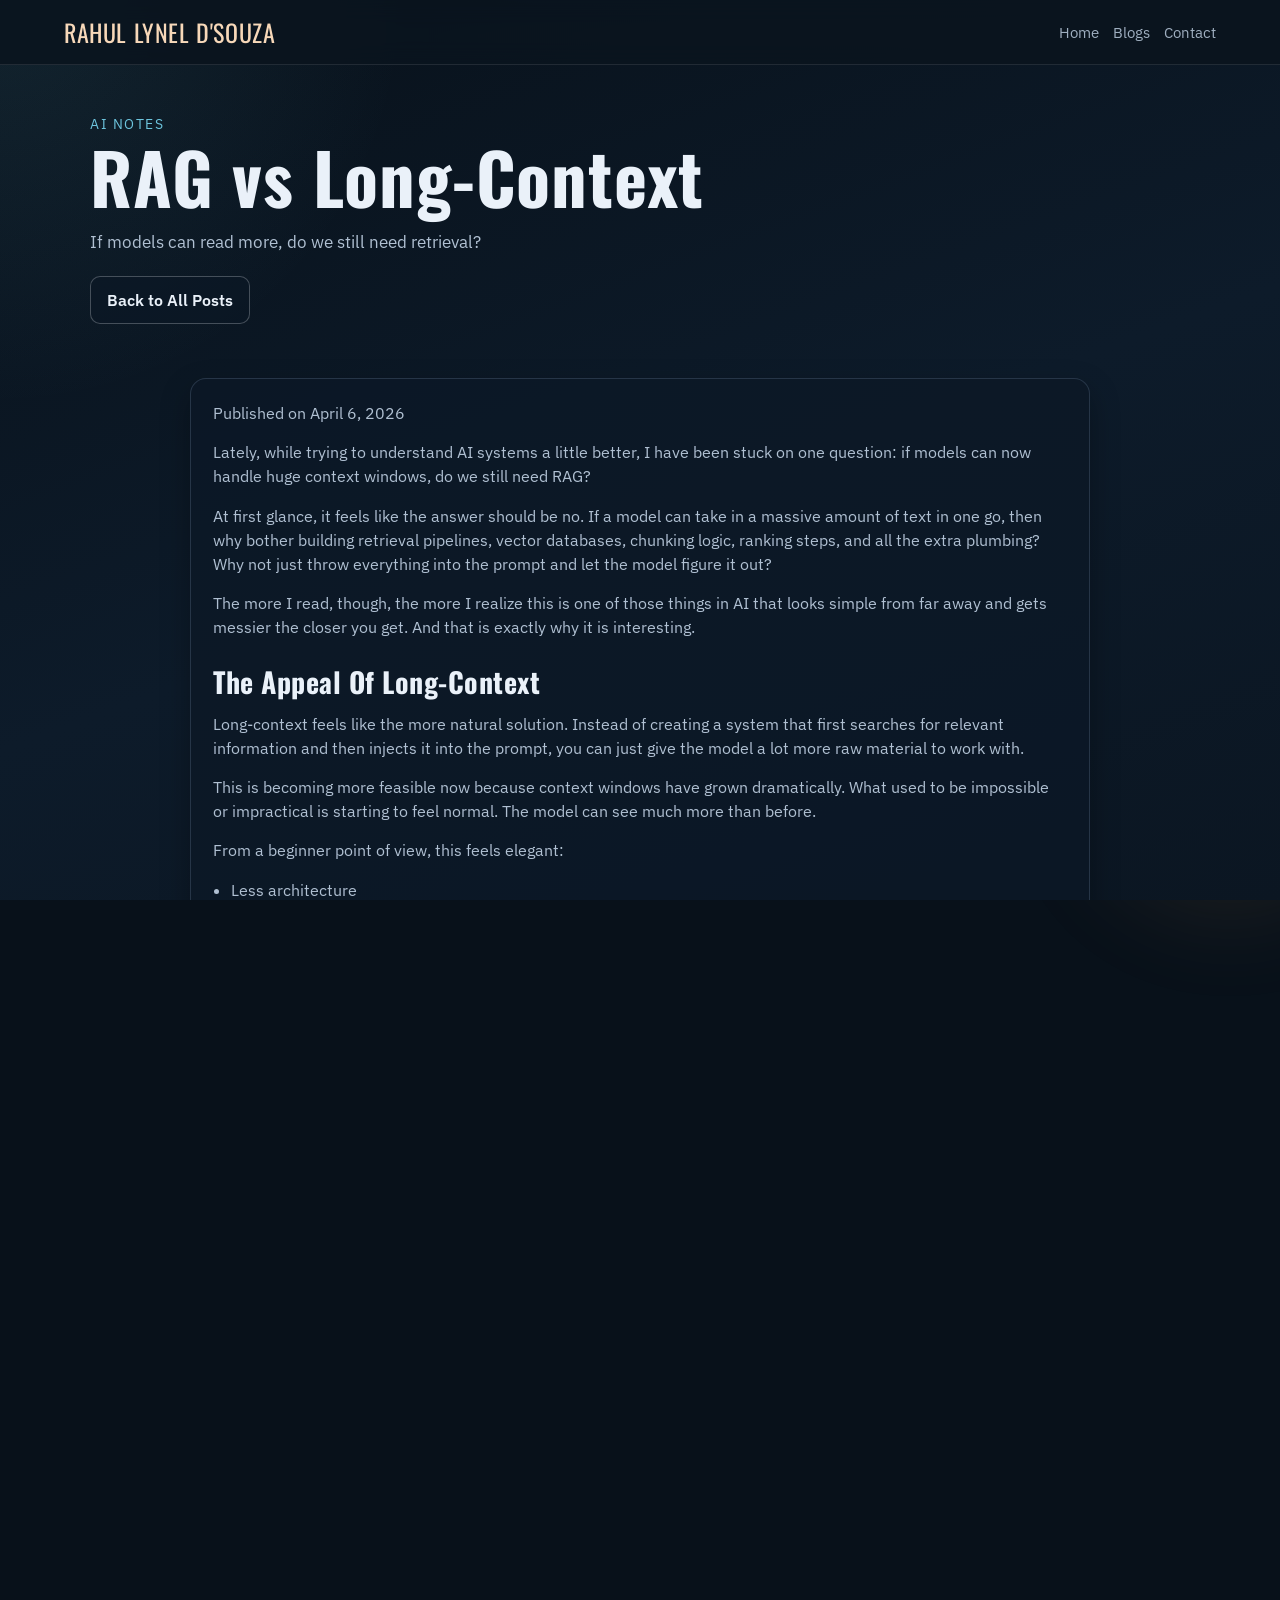
<file: blog-rag-vs-long-context.html>
<!doctype html>
<html lang="en">
<head>
  <meta charset="UTF-8" />
  <meta name="viewport" content="width=device-width, initial-scale=1.0, viewport-fit=cover" />
  <title>RAG vs Long-Context | Rahul Lynel D'Souza</title>
  <meta name="description" content="RAG vs Long-Context: tradeoffs in precision, cost, freshness, and system design." />
  <meta name="theme-color" content="#07131f" />
  <link rel="icon" type="image/svg+xml" href="favicon.svg" />
  <link rel="apple-touch-icon" href="apple-touch-icon.svg" />
  <link rel="preconnect" href="https://fonts.googleapis.com" />
  <link rel="preconnect" href="https://fonts.gstatic.com" crossorigin />
  <link href="https://fonts.googleapis.com/css2?family=IBM+Plex+Sans:wght@300;400;500;600;700&family=Oswald:wght@400;500;600&display=swap" rel="stylesheet" />
  <link rel="stylesheet" href="styles.css?v=20260406d" />
</head>
<body>
  <div class="background-glow glow-a"></div>
  <div class="background-glow glow-b"></div>

  <header class="site-header">
    <a class="brand" href="index.html">Rahul Lynel D'Souza</a>
    <nav class="nav-links" id="site-nav">
      <a href="index.html">Home</a>
      <a href="blogs.html">Blogs</a>
      <a href="index.html#contact">Contact</a>
    </nav>
  </header>

  <main>
    <section class="hero reveal" data-delay="0">
      <p class="eyebrow">AI Notes</p>
      <h1>RAG vs Long-Context</h1>
      <p class="hero-description">If models can read more, do we still need retrieval?</p>
      <div class="hero-cta">
        <a class="btn btn-secondary" href="blogs.html">Back to All Posts</a>
      </div>
    </section>

    <article class="panel post-content reveal" data-delay="120">
      <p class="meta">Published on April 6, 2026</p>

      <p>Lately, while trying to understand AI systems a little better, I have been stuck on one question: if models can now handle huge context windows, do we still need RAG?</p>

      <p>At first glance, it feels like the answer should be no. If a model can take in a massive amount of text in one go, then why bother building retrieval pipelines, vector databases, chunking logic, ranking steps, and all the extra plumbing? Why not just throw everything into the prompt and let the model figure it out?</p>

      <p>The more I read, though, the more I realize this is one of those things in AI that looks simple from far away and gets messier the closer you get. And that is exactly why it is interesting.</p>

      <h2>The Appeal Of Long-Context</h2>
      <p>Long-context feels like the more natural solution. Instead of creating a system that first searches for relevant information and then injects it into the prompt, you can just give the model a lot more raw material to work with.</p>

      <p>This is becoming more feasible now because context windows have grown dramatically. What used to be impossible or impractical is starting to feel normal. The model can see much more than before.</p>

      <p>From a beginner point of view, this feels elegant:</p>
      <ul>
        <li>Less architecture</li>
        <li>Less orchestration</li>
        <li>Less moving parts</li>
        <li>Less fragile retrieval logic</li>
      </ul>

      <p>You do not have to obsess over whether your chunk size is correct, whether your embedding model is good enough, whether the retriever missed a crucial paragraph, or whether your re-ranker pushed the right passage down by mistake. You just give the model more source material and ask it to work.</p>

      <h2>Why Long-Context Does Not Automatically Replace RAG</h2>
      <p>Being able to stuff more text into a model is not the same as using that text efficiently. A larger context window gives you capacity, but capacity is not precision.</p>

      <p>Imagine asking someone to find one important sentence in a room full of papers. Yes, technically the answer is somewhere in the room. But the existence of the room does not guarantee fast or reliable retrieval from inside it.</p>

      <p>That is where RAG still has a strong case. RAG is basically a way of saying: do not make the model read the whole library every time. First narrow the search. Then show the model the few shelves that matter.</p>

      <p>So the comparison is not old way versus new way. It is more like:</p>
      <ul>
        <li>Search first, then reason</li>
        <li>Read more directly, then reason</li>
      </ul>

      <h2>Where Long-Context Feels Better</h2>
      <p>Long-context reduces the feeling of fragmentation. RAG often depends on breaking documents into chunks. That is practical, but it can also distort meaning. Sometimes the answer is not in a single chunk. Sometimes the relationship between sections matters more than the sections themselves.</p>

      <p>Long-context helps preserve flow, surrounding context, and structure. This matters when working with long contracts, technical design documents, books or research papers, code spread across multiple files, or meeting histories where nuance builds over time.</p>

      <p>Sometimes the real answer is not a sentence. Sometimes it is a pattern. And patterns are easier to notice when more of the whole picture is visible.</p>

      <h2>Where RAG Still Feels Necessary</h2>
      <p>RAG solves focus extremely well. If your knowledge base contains thousands of documents, feeding all of them into a prompt is still unrealistic, expensive, or wasteful, even if the model supports a large window.</p>

      <p>RAG helps when:</p>
      <ul>
        <li>The source corpus is large</li>
        <li>Only a tiny portion is relevant per query</li>
        <li>Freshness matters</li>
        <li>Cost matters</li>
        <li>Latency matters</li>
        <li>You want stronger grounding in specific sources</li>
      </ul>

      <p>RAG is not only about fitting knowledge into context. It is also about bringing the right external knowledge at runtime. That is especially useful when information changes often.</p>

      <h2>The Hidden Tradeoff: Simplicity vs Control</h2>
      <p>Long-context looks simpler from the outside, but that simplicity can be deceptive. You may remove retrieval infrastructure, but now you are depending more heavily on the model to locate important parts buried inside a huge prompt.</p>

      <p>RAG adds engineering complexity upfront, but gives you more control over what reaches the model.</p>

      <h3>Long-Context</h3>
      <ul>
        <li>Simpler architecture</li>
        <li>Better continuity across full documents</li>
        <li>Fewer retrieval failure points</li>
        <li>But potentially more tokens, more cost, and more noise</li>
      </ul>

      <h3>RAG</h3>
      <ul>
        <li>More system complexity</li>
        <li>More tuning and moving parts</li>
        <li>But more targeted context, lower token usage, and often better scalability</li>
      </ul>

      <h2>Bigger Context Does Not Mean Infinite Attention</h2>
      <p>A long context window is like a bigger desk. Useful, yes. But a bigger desk does not automatically make you organized. Models may still perform unevenly when key information is buried in the middle of very long inputs.</p>

      <p>Prompt design still matters. Document structure still matters. Sometimes filtering still matters. Long-context reduces one bottleneck, but it does not remove the need for good system design.</p>

      <h2>Maybe The Real Answer Is Hybrid</h2>
      <p>The more I read, the less I think this is a clean either-or debate. The practical future feels hybrid: use retrieval to narrow the search space, then use long-context to provide enough surrounding material to reason properly.</p>

      <p>Instead of retrieving tiny isolated chunks, retrieve broader sections. Instead of dumping an entire database into context, retrieve the most relevant documents and let the long-context model handle the rest.</p>

      <p>Because the real problem is not only how much can the model read. It is also what should it read, how much should it read, what is the cheapest reliable way to provide it, and how to keep it grounded in real sources.</p>

      <h2>My Current Understanding</h2>
      <p>My takeaway right now:</p>
      <ul>
        <li>Long-context makes AI systems feel more natural</li>
        <li>RAG makes AI systems feel more disciplined</li>
      </ul>

      <p>Long-context is exciting because it reduces the need for aggressive chunking and complicated retrieval setups. RAG remains valuable because it keeps the model focused, cheaper, and connected to live external knowledge.</p>

      <p>So no, I do not think long-context kills RAG. But it definitely changes the conversation. It pushes RAG from being the default answer to being a design choice and forces builders to ask a better question: do I need retrieval here, or do I just need enough context?</p>

      <h2>Final Thought</h2>
      <p>A lot of AI discussion online makes every improvement sound like a replacement. Bigger context window and RAG is dead. Better retrieval and fine-tuning is dead. New model release and everything before it is dead.</p>

      <p>In practice, most things do not die that quickly. They become more situational. That is what RAG vs long-context feels like to me: not a winner-takes-all battle, but a shift in where the tradeoffs live.</p>
    </article>
  </main>

  <footer>
    <p>© <span id="year"></span> Rahul Lynel D'Souza</p>
  </footer>

  <script>
    document.getElementById("year").textContent = new Date().getFullYear();
    document.querySelectorAll(".reveal").forEach((el) => {
      const delay = Number(el.getAttribute("data-delay") || 0);
      el.style.setProperty("--delay", `${delay}ms`);
    });
  </script>
</body>
</html>
</file>
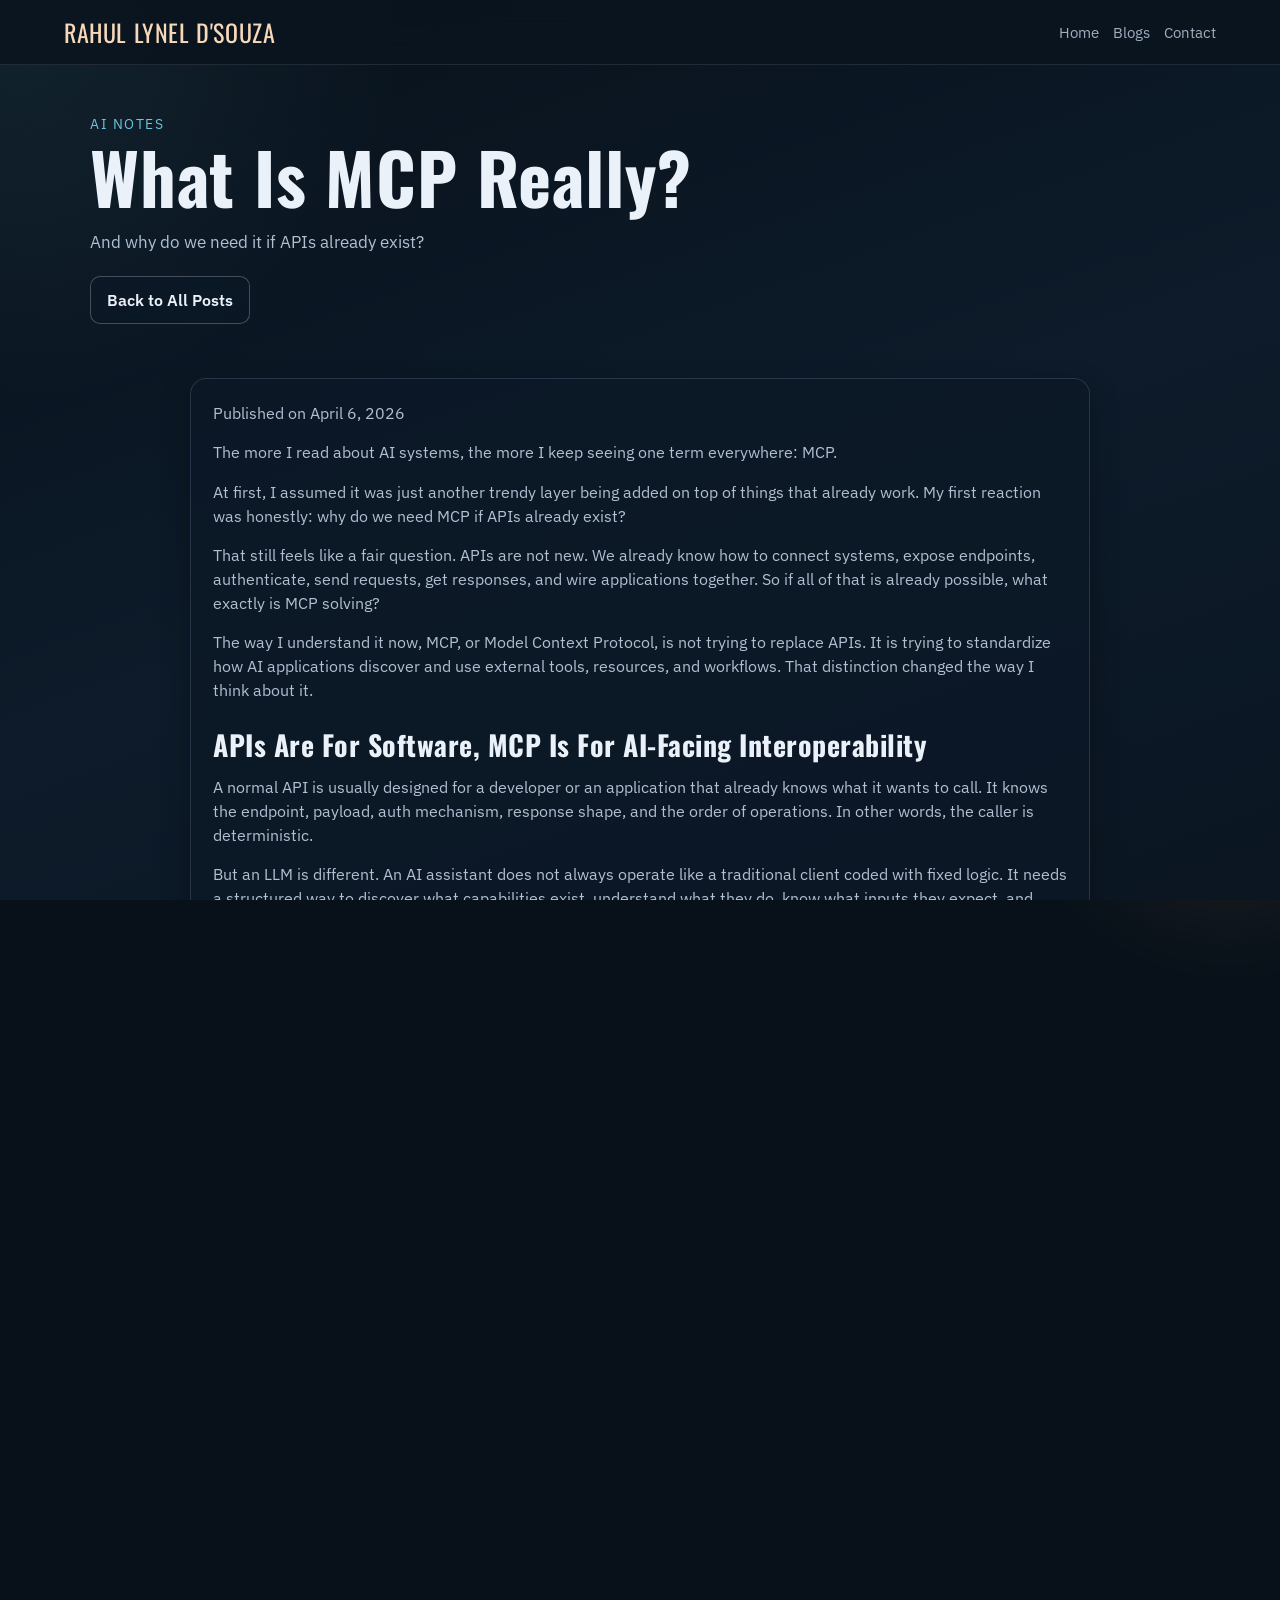
<file: blog-what-is-mcp-and-why.html>
<!doctype html>
<html lang="en">
<head>
  <meta charset="UTF-8" />
  <meta name="viewport" content="width=device-width, initial-scale=1.0, viewport-fit=cover" />
  <title>What Is MCP Really? | Rahul Lynel D'Souza</title>
  <meta name="description" content="What MCP really is, why it matters, and how it complements APIs in AI systems." />
  <meta name="theme-color" content="#07131f" />
  <link rel="icon" type="image/svg+xml" href="favicon.svg" />
  <link rel="apple-touch-icon" href="apple-touch-icon.svg" />
  <link rel="preconnect" href="https://fonts.googleapis.com" />
  <link rel="preconnect" href="https://fonts.gstatic.com" crossorigin />
  <link href="https://fonts.googleapis.com/css2?family=IBM+Plex+Sans:wght@300;400;500;600;700&family=Oswald:wght@400;500;600&display=swap" rel="stylesheet" />
  <link rel="stylesheet" href="styles.css?v=20260406e" />
</head>
<body>
  <div class="background-glow glow-a"></div>
  <div class="background-glow glow-b"></div>

  <header class="site-header">
    <a class="brand" href="index.html">Rahul Lynel D'Souza</a>
    <nav class="nav-links" id="site-nav">
      <a href="index.html">Home</a>
      <a href="blogs.html">Blogs</a>
      <a href="index.html#contact">Contact</a>
    </nav>
  </header>

  <main>
    <section class="hero reveal" data-delay="0">
      <p class="eyebrow">AI Notes</p>
      <h1>What Is MCP Really?</h1>
      <p class="hero-description">And why do we need it if APIs already exist?</p>
      <div class="hero-cta">
        <a class="btn btn-secondary" href="blogs.html">Back to All Posts</a>
      </div>
    </section>

    <article class="panel post-content reveal" data-delay="120">
      <p class="meta">Published on April 6, 2026</p>

      <p>The more I read about AI systems, the more I keep seeing one term everywhere: MCP.</p>

      <p>At first, I assumed it was just another trendy layer being added on top of things that already work. My first reaction was honestly: why do we need MCP if APIs already exist?</p>

      <p>That still feels like a fair question. APIs are not new. We already know how to connect systems, expose endpoints, authenticate, send requests, get responses, and wire applications together. So if all of that is already possible, what exactly is MCP solving?</p>

      <p>The way I understand it now, MCP, or Model Context Protocol, is not trying to replace APIs. It is trying to standardize how AI applications discover and use external tools, resources, and workflows. That distinction changed the way I think about it.</p>

      <h2>APIs Are For Software, MCP Is For AI-Facing Interoperability</h2>
      <p>A normal API is usually designed for a developer or an application that already knows what it wants to call. It knows the endpoint, payload, auth mechanism, response shape, and the order of operations. In other words, the caller is deterministic.</p>

      <p>But an LLM is different. An AI assistant does not always operate like a traditional client coded with fixed logic. It needs a structured way to discover what capabilities exist, understand what they do, know what inputs they expect, and decide when to use them.</p>

      <p>That is where MCP starts to make sense to me.</p>

      <p>So the real comparison is not API versus MCP. It is more like:</p>
      <ul>
        <li>Raw service integration</li>
        <li>A standard interface for model-driven tool use</li>
      </ul>

      <h2>Is MCP Replacing APIs?</h2>
      <p>From what I can tell: not really. In many cases, MCP sits on top of existing APIs rather than eliminating them.</p>

      <p>Your backend service may still expose REST or GraphQL or internal service calls. But instead of making every AI app build its own one-off integration to those services, you can wrap those capabilities in a way AI clients can understand consistently.</p>

      <p>That is probably the biggest mental shift. MCP is not an alternative to APIs. It is a standard way of presenting capabilities to models.</p>

      <p>APIs are still the plumbing. MCP is becoming the adapter layer.</p>

      <h2>What MCP Seems To Add</h2>
      <p>If every team integrates tools into AI systems differently, things get messy quickly. One assistant might expect a custom tool schema. Another might use a different format for resource discovery. Another might hardcode prompt templates. Another might pass around function definitions in a completely incompatible way.</p>

      <p>MCP tries to reduce that fragmentation by giving everyone a shared pattern. That means, in theory, fewer bespoke integrations. And that matters because AI systems already have enough moving parts.</p>

      <p>Without a common protocol, every model-connected app risks becoming its own special case.</p>

      <h2>Why Not Just Use Function Calling?</h2>
      <p>That was another thing I wondered. Many modern model APIs already support tool or function calling. So yes, function calling works.</p>

      <p>But function calling by itself often lives inside one vendor's API format or one app's implementation style. MCP feels like an attempt to make that layer more portable. If tool definitions and context exposure become standardized, then in principle the same capability can be reused across multiple AI clients instead of being redefined from scratch every time.</p>

      <h2>Where MCP Feels Genuinely Useful</h2>
      <p>Imagine you have:</p>
      <ul>
        <li>Internal docs</li>
        <li>Ticketing data</li>
        <li>Deployment tools</li>
        <li>Calendar actions</li>
        <li>Repo metadata</li>
        <li>Database lookups</li>
        <li>Custom workflows</li>
      </ul>

      <p>You can absolutely expose all of this through APIs. But now you want an AI assistant to use them. Not just one assistant. Maybe several. Maybe in your IDE, your chat interface, your support workflow, and your internal ops bot.</p>

      <p>That is where MCP starts to feel less like hype and more like interface discipline. Instead of building five separate AI integrations into the same systems, you expose them once in a standard way and let compatible clients discover and use them.</p>

      <h2>But There Are Tradeoffs</h2>
      <p>No new abstraction arrives for free. MCP gives standardization, but it also adds another layer.</p>

      <p>And every new layer means:</p>
      <ul>
        <li>More things to configure</li>
        <li>More auth decisions</li>
        <li>More governance questions</li>
        <li>More monitoring</li>
        <li>More security boundaries</li>
      </ul>

      <p>Once an AI system can read files, query systems, or trigger actions, the question is no longer just can it connect, but also:</p>
      <ul>
        <li>What should it be allowed to see?</li>
        <li>What should it be allowed to do?</li>
        <li>Who approves that access?</li>
        <li>How do we protect against misuse?</li>
      </ul>

      <p>So MCP may standardize the connection model, but it does not remove the need for serious security thinking.</p>

      <h2>My Current View: APIs Are Still The Foundation</h2>
      <p>At least from where I stand right now, APIs are still absolutely essential. They are still the underlying mechanism through which systems do useful work. They are still how services expose data and actions. They are still how most real business logic gets implemented.</p>

      <p>MCP does not make APIs irrelevant. It just acknowledges that models are becoming a new kind of client, and those clients benefit from a more standardized way to discover and consume capabilities.</p>

      <p>So maybe the better question is not: why MCP if APIs exist?</p>

      <p>Maybe it is: how do we make APIs and tools usable, understandable, and portable for model-driven systems?</p>

      <p>That feels like the real problem MCP is trying to solve.</p>

      <h2>The Simplest Way I Explain It To Myself</h2>
      <p>This is the rough mental model I have landed on:</p>
      <ul>
        <li>APIs let systems talk to systems</li>
        <li>MCP helps AI applications understand what external capabilities exist and how to use them in a standardized way</li>
      </ul>

      <p>Or even more simply: APIs are the machinery. MCP is the handshake for AI access to that machinery.</p>

      <p>That may not be the most academic explanation, but it is the one that finally made it click for me.</p>

      <h2>Final Thought</h2>
      <p>I do not think MCP exists because APIs failed.</p>

      <p>I think MCP exists because AI changes the kind of client we are building for. And once the client is no longer a rigidly programmed application, but a reasoning system that needs discoverable tools, readable resources, and structured actions, the old just give it an API answer starts to feel incomplete.</p>

      <p>Not wrong. Just incomplete. That is why MCP seems to matter. Not because APIs are gone, but because AI needs a cleaner contract for using them.</p>
    </article>
  </main>

  <footer>
    <p>© <span id="year"></span> Rahul Lynel D'Souza</p>
  </footer>

  <script>
    document.getElementById("year").textContent = new Date().getFullYear();
    document.querySelectorAll(".reveal").forEach((el) => {
      const delay = Number(el.getAttribute("data-delay") || 0);
      el.style.setProperty("--delay", `${delay}ms`);
    });
  </script>
</body>
</html>
</file>
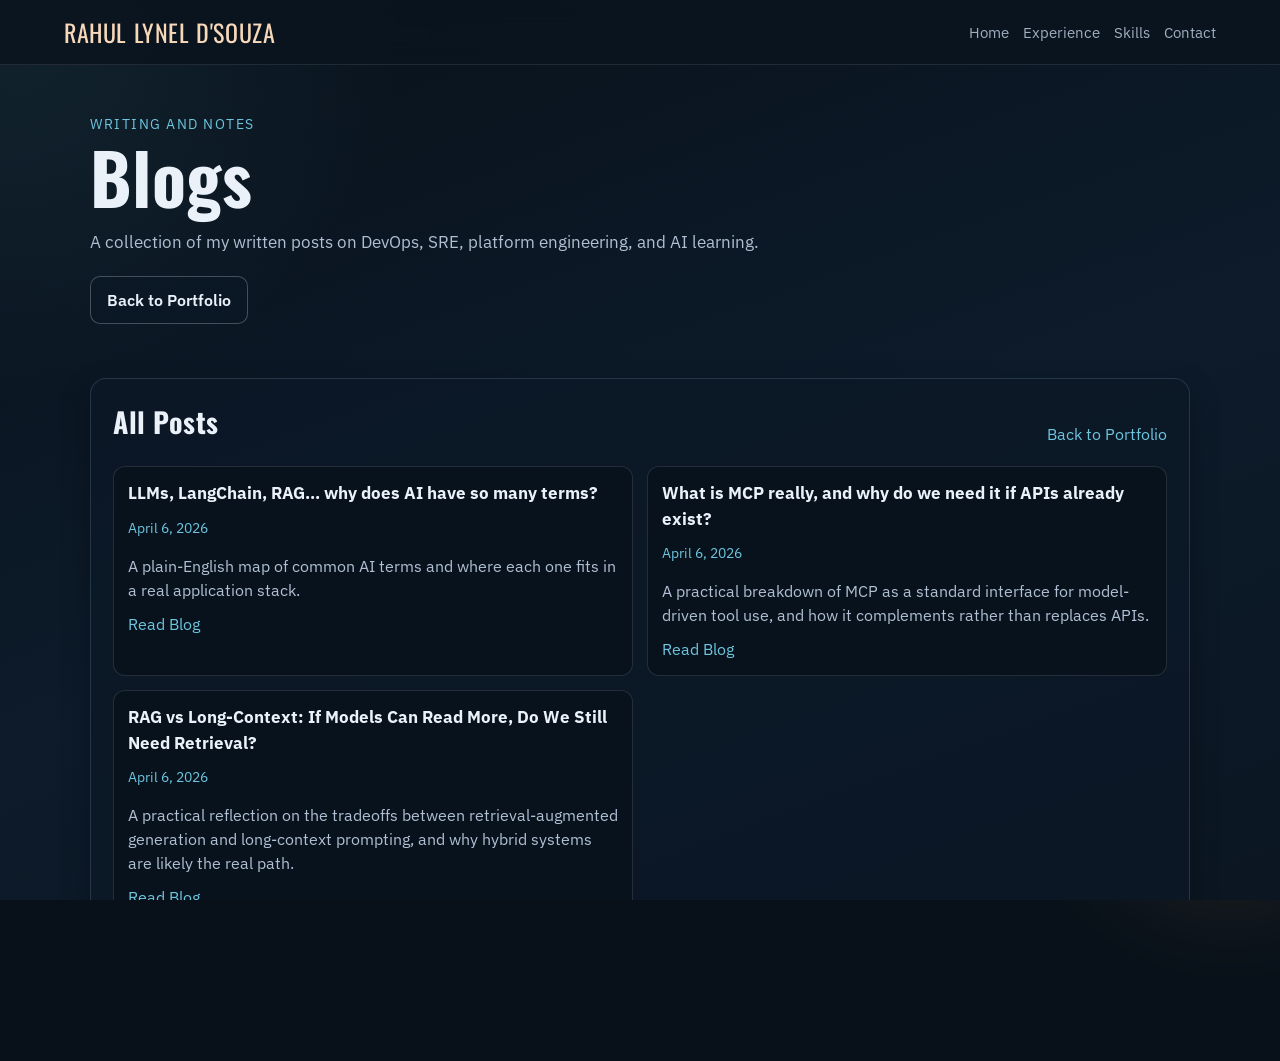
<file: blogs.html>
<!doctype html>
<html lang="en">
<head>
  <meta charset="UTF-8" />
  <meta name="viewport" content="width=device-width, initial-scale=1.0, viewport-fit=cover" />
  <title>Blogs | Rahul Lynel D'Souza</title>
  <meta name="description" content="Blogs by Rahul Lynel D'Souza on DevOps, SRE, platform engineering, and AI learning." />
  <meta name="theme-color" content="#07131f" />
  <link rel="icon" type="image/svg+xml" href="favicon.svg" />
  <link rel="apple-touch-icon" href="apple-touch-icon.svg" />
  <link rel="preconnect" href="https://fonts.googleapis.com" />
  <link rel="preconnect" href="https://fonts.gstatic.com" crossorigin />
  <link href="https://fonts.googleapis.com/css2?family=IBM+Plex+Sans:wght@300;400;500;600;700&family=Oswald:wght@400;500;600&display=swap" rel="stylesheet" />
  <link rel="stylesheet" href="styles.css?v=20260406d" />
</head>
<body>
  <div class="background-glow glow-a"></div>
  <div class="background-glow glow-b"></div>

  <header class="site-header">
    <a class="brand" href="index.html">Rahul Lynel D'Souza</a>
    <nav class="nav-links" id="site-nav">
      <a href="index.html">Home</a>
      <a href="index.html#experience">Experience</a>
      <a href="index.html#skills">Skills</a>
      <a href="index.html#contact">Contact</a>
    </nav>
  </header>

  <main>
    <section class="hero reveal" data-delay="0">
      <p class="eyebrow">Writing and Notes</p>
      <h1>Blogs</h1>
      <p class="hero-description">A collection of my written posts on DevOps, SRE, platform engineering, and AI learning.</p>
      <div class="hero-cta">
        <a class="btn btn-secondary" href="index.html">Back to Portfolio</a>
      </div>
    </section>

    <section class="panel reveal" data-delay="120">
      <div class="panel-header">
        <h2>All Posts</h2>
        <a class="text-link" href="index.html">Back to Portfolio</a>
      </div>
      <div id="blogs-grid" class="grid two-col"></div>
    </section>
  </main>

  <footer>
    <p id="footer-text"></p>
  </footer>

  <script src="blogs.js?v=20260406f"></script>
</body>
</html>
</file>
<file: styles.css>
:root {
  --bg: #0c1520;
  --surface: rgba(12, 24, 38, 0.92);
  --surface-border: rgba(132, 160, 189, 0.22);
  --text: #eaf1f9;
  --muted: #b0c0d2;
  --accent: #f4a261;
  --accent-alt: #6dc5de;
  --accent-soft: #f7d8b9;
  --shadow: 0 12px 30px rgba(0, 0, 0, 0.28);
}

* {
  box-sizing: border-box;
}

html, body {
  margin: 0;
  padding: 0;
  height: 100%;
  min-height: 100%;
}

html {
  background: #08111a;
  background-color: #08111a;
  height: -webkit-fill-available;
  overflow-x: hidden;
}

body {
  font-family: "IBM Plex Sans", sans-serif;
  color: var(--text);
  background-color: #08111a;
  background: radial-gradient(circle at 0% 0%, rgba(109, 197, 222, 0.1), transparent 26%),
              linear-gradient(160deg, #08111a 0%, #0d1b2a 55%, #0b1622 100%);
  min-height: 100vh;
  min-height: 100svh;
  min-height: -webkit-fill-available;
  line-height: 1.5;
  -webkit-text-size-adjust: 100%;
  position: relative;
  overflow-x: hidden;
}

/* Prevent white flash/background gaps on Safari during overscroll */
body::before {
  content: "";
  position: fixed;
  inset: 0;
  background: #08111a;
  z-index: -3;
}

.background-glow {
  position: fixed;
  width: 260px;
  height: 260px;
  border-radius: 50%;
  filter: blur(60px);
  opacity: 0.12;
  pointer-events: none;
  z-index: -1;
}

.glow-a {
  top: -80px;
  left: -80px;
  background: #6dc5de;
}

.glow-b {
  right: -80px;
  bottom: 0;
  background: #f4a261;
}

.glow-c {
  top: 30%;
  right: 35%;
  background: #87b4dd;
  width: 180px;
  height: 180px;
  opacity: 0.08;
}

.site-header {
  position: sticky;
  top: 0;
  z-index: 5;
  backdrop-filter: blur(12px);
  -webkit-backdrop-filter: blur(12px);
  background: rgba(10, 20, 31, 0.9);
  border-bottom: 1px solid rgba(242, 246, 251, 0.1);
  padding: calc(14px + env(safe-area-inset-top)) max(5vw, env(safe-area-inset-right)) 14px max(5vw, env(safe-area-inset-left));
  display: flex;
  justify-content: space-between;
  align-items: center;
}

.brand {
  text-decoration: none;
  color: var(--accent-soft);
  font-family: "Oswald", sans-serif;
  letter-spacing: 0.6px;
  font-size: 1.5rem;
  text-transform: uppercase;
}

.nav-links {
  display: flex;
  flex-wrap: wrap;
  gap: 14px;
}

.nav-toggle {
  display: none;
  -webkit-appearance: none;
  appearance: none;
  border: 1px solid rgba(255, 255, 255, 0.2);
  background: rgba(9, 21, 33, 0.8);
  color: var(--text);
  border-radius: 8px;
  padding: 8px 12px;
  font-size: 0.9rem;
  font-weight: 600;
}

.nav-links a {
  color: var(--muted);
  text-decoration: none;
  font-size: 0.95rem;
  transition: color 180ms ease, opacity 180ms ease;
  opacity: 0.9;
}

.nav-links a:hover {
  color: var(--text);
  opacity: 1;
}

main {
  width: min(1100px, 92vw);
  margin: 36px auto 54px;
}

.hero {
  margin-bottom: 28px;
  padding: 12px 0 6px;
}

.eyebrow {
  font-size: 0.9rem;
  letter-spacing: 1.5px;
  text-transform: uppercase;
  color: var(--accent-alt);
  margin: 0;
}

h1 {
  font-family: "Oswald", sans-serif;
  font-size: clamp(2.7rem, 8vw, 4.4rem);
  line-height: 1;
  margin: 0.4rem 0 0.8rem;
  letter-spacing: 0.8px;
  text-shadow: none;
}

.hero-description {
  max-width: 760px;
  color: var(--muted);
  font-size: 1.07rem;
}

.value-proposition {
  margin: 0 0 10px;
  max-width: 760px;
  font-size: 1.04rem;
  color: var(--accent-soft);
  font-weight: 600;
}

.social-links {
  display: flex;
  align-items: center;
  gap: 10px;
  margin: 2px 0 18px;
}

.social-link {
  width: 38px;
  height: 38px;
  border-radius: 10px;
  border: 1px solid rgba(255, 255, 255, 0.22);
  background: rgba(7, 20, 33, 0.8);
  color: var(--muted);
  display: inline-flex;
  align-items: center;
  justify-content: center;
  transition: transform 180ms ease, color 180ms ease, border-color 180ms ease, background 180ms ease;
}

.social-link:hover {
  transform: translateY(-2px);
  color: var(--text);
  border-color: rgba(109, 197, 222, 0.65);
  background: rgba(15, 39, 56, 0.9);
}

.social-link svg {
  width: 18px;
  height: 18px;
}

.hero-cta {
  display: flex;
  flex-wrap: wrap;
  gap: 12px;
  margin: 22px 0 20px;
}

.btn {
  border: 1px solid transparent;
  padding: 11px 16px;
  text-decoration: none;
  border-radius: 10px;
  font-weight: 600;
  transition: transform 180ms ease, box-shadow 180ms ease, background 180ms ease;
}

.btn:hover {
  transform: translateY(-2px);
}

.btn-primary {
  background: var(--accent);
  color: #1f1510;
  box-shadow: 0 6px 16px rgba(244, 162, 97, 0.28);
}

.btn-secondary {
  border-color: rgba(242, 246, 251, 0.25);
  color: var(--text);
  background: rgba(11, 24, 38, 0.65);
}

.quick-facts {
  list-style: none;
  padding: 0;
  margin: 0;
  display: flex;
  flex-wrap: wrap;
  gap: 10px;
}

.quick-facts li {
  background: rgba(255, 255, 255, 0.07);
  border: 1px solid rgba(255, 255, 255, 0.12);
  border-radius: 999px;
  padding: 6px 12px;
  font-size: 0.88rem;
  color: var(--muted);
}

.panel {
  margin: 18px 0;
  padding: 22px;
  border: 1px solid var(--surface-border);
  background: var(--surface);
  border-radius: 16px;
  box-shadow: var(--shadow);
}

h2 {
  margin-top: 0;
  font-family: "Oswald", sans-serif;
  letter-spacing: 0.5px;
  font-size: 1.75rem;
}

.sub-heading {
  margin: 20px 0 10px;
  font-size: 1.1rem;
  color: var(--accent-soft);
  font-weight: 600;
}

.profile-layout {
  display: grid;
  grid-template-columns: 1.2fr 0.8fr;
  gap: 18px;
  align-items: start;
}

.profile-statement {
  margin-top: 10px;
  color: var(--text);
  font-weight: 500;
  line-height: 1.55;
}

.profile-side {
  border: 1px solid rgba(255, 255, 255, 0.12);
  border-radius: 12px;
  background: rgba(8, 18, 29, 0.7);
  padding: 12px;
}

.profile-sub {
  margin-top: 0;
}

.profile-points {
  margin: 14px 0 0;
  padding-left: 18px;
}

.profile-points li {
  color: var(--muted);
  margin-bottom: 6px;
}

.panel-header {
  display: flex;
  align-items: center;
  justify-content: space-between;
  gap: 12px;
}

.grid {
  display: grid;
  gap: 14px;
}

.two-col {
  grid-template-columns: repeat(2, minmax(0, 1fr));
}

.three-col {
  grid-template-columns: repeat(3, minmax(0, 1fr));
}

.one-col {
  grid-template-columns: 1fr;
}

.four-col {
  grid-template-columns: repeat(4, minmax(0, 1fr));
}

.card {
  border: 1px solid rgba(255, 255, 255, 0.12);
  border-radius: 12px;
  background: rgba(8, 18, 29, 0.82);
  padding: 14px;
}

.card h3 {
  margin: 0 0 8px;
  font-size: 1.05rem;
}

.card p,
.card li {
  color: var(--muted);
  margin: 0;
}

.card p + p {
  margin-top: 8px;
}

.card ul {
  margin: 6px 0 0;
  padding-left: 18px;
}

.card .meta {
  display: inline-block;
  margin-bottom: 8px;
  color: var(--accent-alt);
  font-size: 0.9rem;
}

#blogs .card .meta {
  font-size: 0.82rem;
  text-transform: uppercase;
  letter-spacing: 0.4px;
}

.card .compact-list {
  margin-top: 10px;
}

.card .compact-list li {
  margin-bottom: 6px;
}

.list-toggle {
  margin-top: 10px;
  padding: 6px 10px;
  border-radius: 8px;
  border: 1px solid rgba(109, 197, 222, 0.45);
  background: rgba(7, 20, 33, 0.65);
  color: var(--accent-alt);
  font-size: 0.88rem;
  font-weight: 600;
  cursor: pointer;
}

.list-toggle:hover {
  border-color: rgba(109, 197, 222, 0.7);
  color: var(--text);
}

.metric-card {
  border: 1px solid rgba(244, 162, 97, 0.3);
  border-radius: 14px;
  padding: 14px;
  background: rgba(23, 34, 46, 0.9);
}

.metric-value {
  margin: 0;
  font-family: "Oswald", sans-serif;
  font-size: 2.1rem;
  letter-spacing: 0.6px;
  color: #ffd4bd;
  line-height: 1;
}

.metric-label {
  margin: 6px 0 0;
  color: var(--text);
  font-size: 0.95rem;
}

.metric-note {
  margin: 6px 0 0;
  color: var(--muted);
  font-size: 0.86rem;
}

.pill-list {
  list-style: none;
  display: flex;
  flex-wrap: wrap;
  gap: 10px;
  padding: 0;
  margin: 0;
}

.pill-list li {
  padding: 8px 13px;
  border-radius: 999px;
  background: rgba(46, 211, 183, 0.15);
  border: 1px solid rgba(46, 211, 183, 0.4);
}

.text-link {
  color: var(--accent-alt);
  text-decoration: none;
}

.repo-link {
  display: inline-block;
  margin-top: 10px;
}

.post-content {
  max-width: 900px;
  margin: 0 auto;
}

.post-content h2,
.post-content h3 {
  margin-top: 1.4rem;
  margin-bottom: 0.55rem;
}

.post-content p {
  margin: 0 0 0.95rem;
  color: var(--muted);
}

.post-content ul {
  margin: 0.3rem 0 1rem;
  padding-left: 1.1rem;
}

.post-content li {
  color: var(--muted);
  margin-bottom: 0.35rem;
}

.logo-grid {
  display: grid;
  grid-template-columns: repeat(6, minmax(0, 1fr));
  gap: 10px;
  margin-top: 8px;
}

.logo-item {
  border: 1px solid rgba(255, 255, 255, 0.12);
  border-radius: 10px;
  background: rgba(8, 18, 29, 0.75);
  padding: 10px 8px;
  display: flex;
  flex-direction: column;
  align-items: center;
  justify-content: center;
  gap: 6px;
}

.logo-item img {
  width: 22px;
  height: 22px;
  object-fit: contain;
}

.logo-item.logo-missing img {
  display: none;
}

.logo-item span {
  font-size: 0.78rem;
  color: var(--muted);
  text-align: center;
  line-height: 1.2;
}

.contact-grid {
  display: grid;
  gap: 14px;
  grid-template-columns: repeat(2, minmax(0, 1fr));
}

.contact-item {
  border: 1px solid rgba(255, 255, 255, 0.14);
  border-radius: 10px;
  padding: 12px;
  background: rgba(1, 8, 14, 0.52);
}

.contact-item h3 {
  margin: 0 0 6px;
  font-size: 0.95rem;
  color: var(--muted);
}

.contact-item a,
.contact-item span {
  color: var(--text);
  text-decoration: none;
  font-weight: 500;
}

footer {
  width: min(1100px, 92vw);
  margin: 0 auto 38px;
  color: var(--muted);
  font-size: 0.92rem;
}

.reveal {
  opacity: 0;
  transform: translateY(16px);
  animation: reveal 620ms ease forwards;
  animation-delay: var(--delay, 0ms);
}

@keyframes reveal {
  to {
    opacity: 1;
    transform: translateY(0);
  }
}

@media (max-width: 960px) {
  .three-col {
    grid-template-columns: repeat(2, minmax(0, 1fr));
  }

  .four-col {
    grid-template-columns: repeat(2, minmax(0, 1fr));
  }

  .logo-grid {
    grid-template-columns: repeat(4, minmax(0, 1fr));
  }
}

@media (max-width: 740px) {
  .site-header {
    padding: calc(12px + env(safe-area-inset-top)) max(4vw, env(safe-area-inset-right)) 12px max(4vw, env(safe-area-inset-left));
    gap: 8px;
    flex-direction: row;
    align-items: center;
    flex-wrap: wrap;
    backdrop-filter: none;
    -webkit-backdrop-filter: none;
    background: rgba(10, 20, 31, 0.98);
  }

  .brand {
    font-size: 1.25rem;
  }

  .nav-toggle {
    display: inline-flex;
    margin-left: auto;
  }

  .nav-links {
    display: none;
    width: 100%;
    flex-direction: column;
    gap: 6px;
    margin-top: 6px;
    padding-top: 8px;
    border-top: 1px solid rgba(255, 255, 255, 0.1);
  }

  .nav-links.open {
    display: flex;
  }

  .nav-links a {
    padding: 8px 2px;
    font-size: 0.98rem;
  }

  .two-col,
  .three-col,
  .one-col,
  .four-col,
  .contact-grid {
    grid-template-columns: 1fr;
  }

  .profile-layout {
    grid-template-columns: 1fr;
  }

  .logo-grid {
    grid-template-columns: repeat(3, minmax(0, 1fr));
  }

  .hero {
    padding-top: 4px;
  }

  h1 {
    font-size: clamp(2.2rem, 10vw, 2.9rem);
  }

  .hero-description {
    font-size: 1rem;
  }

  .hero-cta {
    gap: 10px;
  }

  .hero-cta .btn {
    width: 100%;
    text-align: center;
  }

  .panel {
    padding: 18px;
  }

  main {
    margin-top: 22px;
  }
}
</file>
